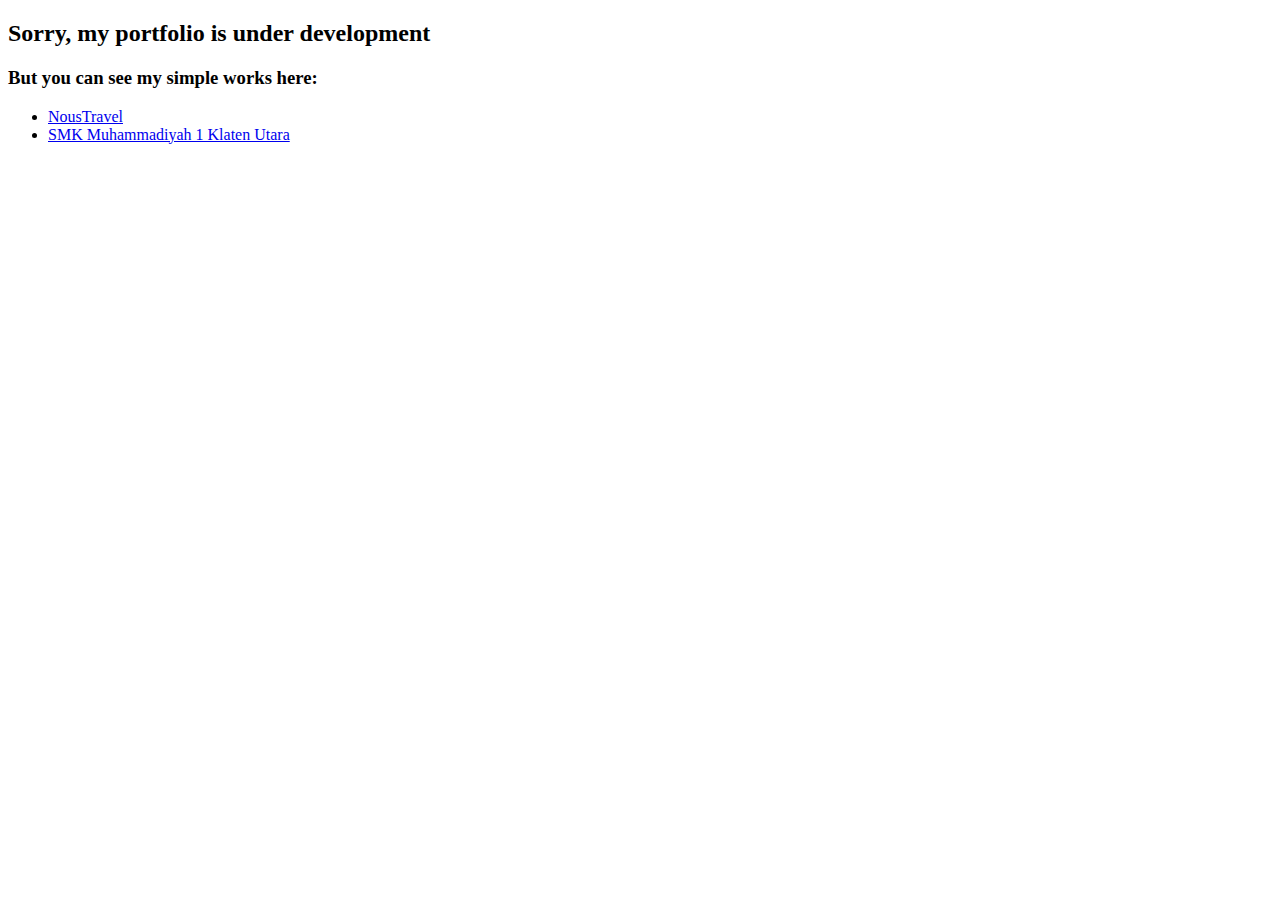
<file: index.html>
<!DOCTYPE html>
<html lang="en">
<head>
    <meta charset="UTF-8">
    <meta name="viewport" content="width=device-width, initial-scale=1.0">
    <meta http-equiv="X-UA-Compatible" content="ie=edge">
    <title>itsFaqih</title>
</head>
<body>
    <h2>Sorry, my portfolio is under development</h2>
    <h3>But you can see my simple works here:</h3>
    <ul>
        <li><a href="./noustravel/index.html">NousTravel</li>
        <li><a href="./smkmuh1kltu/index.html">SMK Muhammadiyah 1 Klaten Utara</a></li>
    </ul>
</body>
</html>
</file>
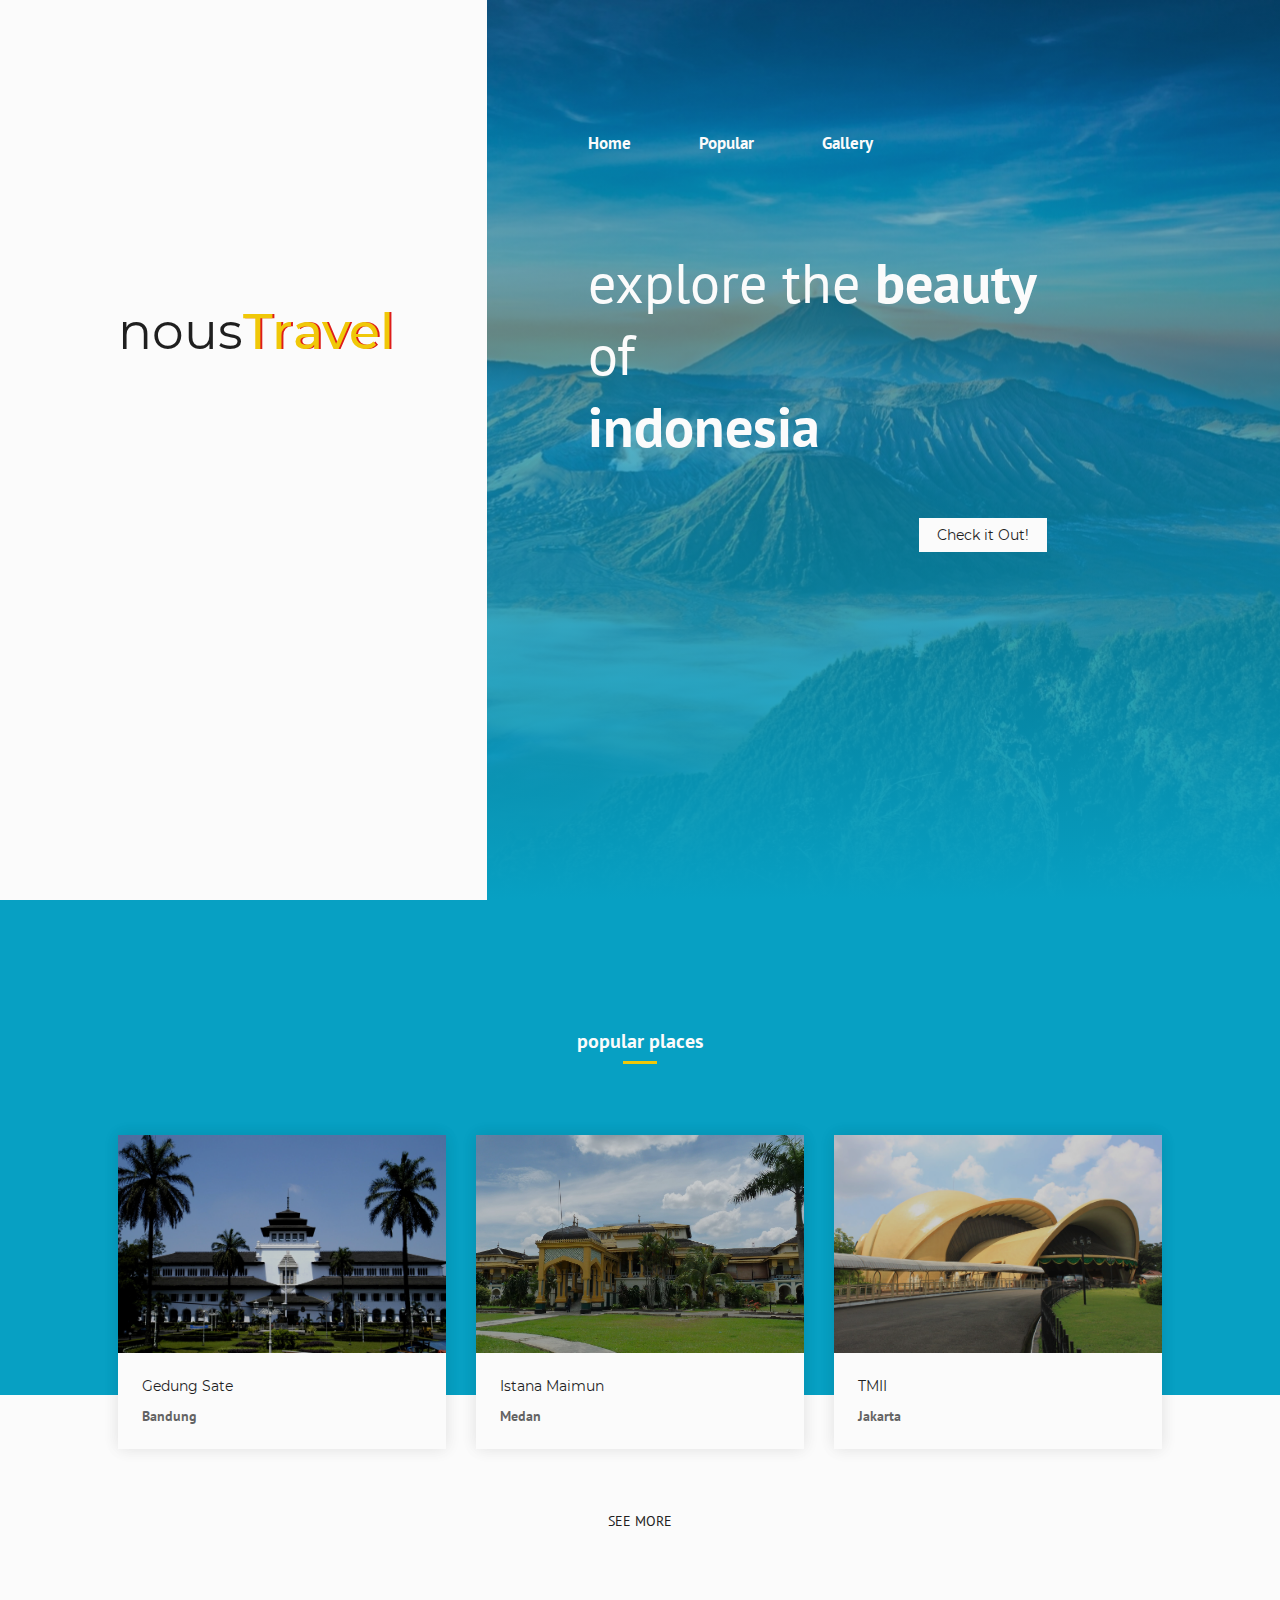
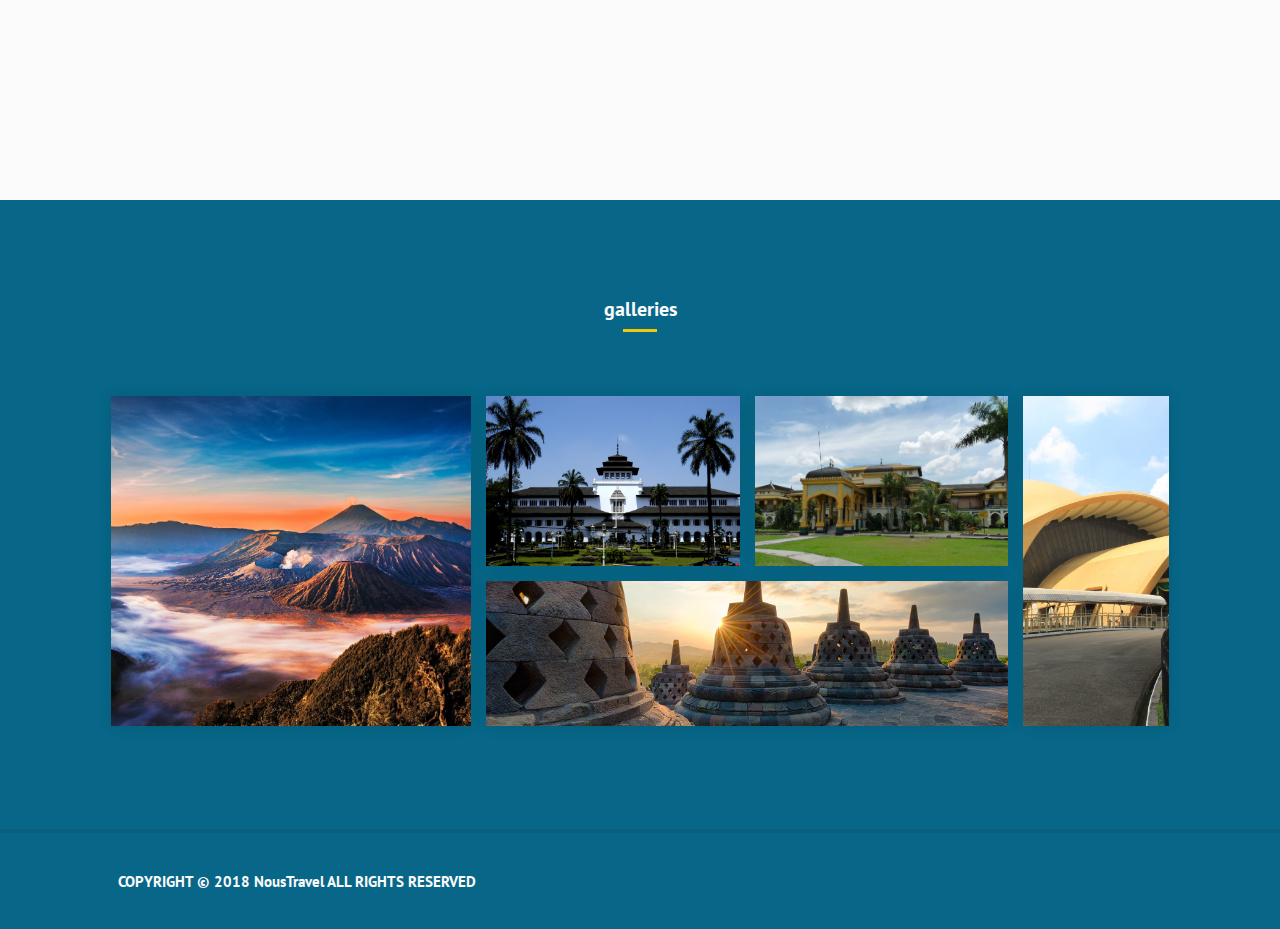
<file: noustravel/index.html>
<!DOCTYPE html>
<html lang="en">

<head>
    <meta charset="UTF-8">
    <meta name="viewport" content="width=device-width, initial-scale=1.0">
    <meta http-equiv="X-UA-Compatible" content="ie=edge">
    <title>NousTravel</title>
    <link rel="stylesheet" href="./css/style.css">
    <link rel="stylesheet" href="./css/magnific-popup.css">
</head>

<body>
    <script src="./js/jquery-3.3.1.min.js"></script>
    <script src="./js/ScrollMagic.min.js"></script>
    <script src="./js/TweenMax.min.js"></script>
    <script src="./js/plugins/jquery.ScrollMagic.min.js"></script>
    <script src="./js/plugins/animation.gsap.min.js"></script>
    <script src="./js/plugins/animation.velocity.min.js"></script>
    <script src="./js/plugins/debug.addIndicators.min.js"></script>
    <script src="./js/scrollEffects.js"></script>
    <script src="./js/navbar.js"></script>
    <script src="./js/jquery.magnific-popup.min.js"></script>
    <div id="nav-menu">
        <div class="close-menu">X</div>
        <ul>
            <li>Menu</li>
            <li><a href="#first">Home</a></li>
            <li><a href="#second">Popular</a></li>
            <li><a href="#third">Gallery</a></li>
        </ul>
    </div>
    <div id="sidebar">
        <div id="desc">
            <p>explore the
                <b>beauty</b> of
                <b>indonesia</b>
            </p>
        </div>
    </div>
    <div id="first">
        <div id="brand">
            <a href="#first">
                nous<b>Travel</b>
            </a>
        </div>
        <div id="nav-btn" style="display:block">
            <div class="bar"></div>
            <div class="bar"></div>
            <div class="bar"></div>
        </div>
        <div class="container" style="z-index: 1">
            <div class="row">
                <ul class="menu">
                    <li>
                        <a href="#first">Home</a>
                    </li>
                    <li>
                        <a href="#second">Popular</a>
                    </li>
                    <li>
                        <a href="#third">Gallery</a>
                    </li>
                </ul>
            </div>
            <div class="row">
                <div class="desc">
                    <p>explore the
                        <b>beauty</b>
                    </p>
                    <p>of</p>
                    <p>
                        <b>indonesia</b>
                    </p>
                </div>
            </div>
            <div class="row">
                <div class="next-btn">
                    <a href="#second">
                        Check it Out!
                    </a>
                </div>
            </div>
        </div>
    </div>
    <div id="second">
        <div class="container">
            <div class="row mt-title">
                <div class="close-btn hidden">
                    back
                </div>
                <div class="title">
                    popular places
                    <hr class="hr">
                </div>
            </div>
            <div class="row mt-4">
                <div class="card w-3">
                    <div class="card-thumbnail">
                        <img src="./img/gedung-sate.jpg" alt="Gedung Sate">
                    </div>
                    <div class="card-content">
                        <div class="card-title">
                            Gedung Sate
                        </div>
                        <div class="card-desc">
                            Bandung
                        </div>
                    </div>
                </div>
                <div class="card w-3">
                    <div class="card-thumbnail">
                        <img src="./img/istana-maimun.jpeg" alt="Istana Maimun">
                    </div>
                    <div class="card-content">
                        <div class="card-title">
                            Istana Maimun
                        </div>
                        <div class="card-desc">
                            Medan
                        </div>
                    </div>
                </div>
                <div class="card w-3 s-hidden">
                    <div class="card-thumbnail">
                        <img src="./img/taman-mini-indo.jpg" alt="Taman Mini Indonesia Indah">
                    </div>
                    <div class="card-content">
                        <div class="card-title">
                            TMII
                        </div>
                        <div class="card-desc">
                            Jakarta
                        </div>
                    </div>
                </div>
                <div class="card w-4 hidden">
                    <div class="card-thumbnail">
                        <img src="./img/first.jpg" alt="Gunung Bromo">
                    </div>
                    <div class="card-content">
                        <div class="card-title">
                            Gunung Bromo
                        </div>
                        <div class="card-desc">
                            Jawa Timur
                        </div>
                    </div>
                </div>
                <div class="card w-4 hidden">
                    <div class="card-thumbnail">
                        <img src="./img/borobudur.jpg" alt="Candi Borobudur">
                    </div>
                    <div class="card-content">
                        <div class="card-title">
                            Candi Borobudur
                        </div>
                        <div class="card-desc">
                            Jawa Tengah
                        </div>
                    </div>
                </div>
                <div class="card w-4 hidden">
                    <div class="card-thumbnail">
                        <img src="./img/toba.jpg" alt="Danau Toba">
                    </div>
                    <div class="card-content">
                        <div class="card-title">
                            Danau Toba
                        </div>
                        <div class="card-desc">
                            Sumatra Utara
                        </div>
                    </div>
                </div>
                <div class="card w-4 hidden">
                    <div class="card-thumbnail">
                        <img src="./img/ullen-sentalu.jpg" alt="Museum Ullen Sentalu">
                    </div>
                    <div class="card-content">
                        <div class="card-title">
                            Museum Ullen Sentalu
                        </div>
                        <div class="card-desc">
                            Yogyakarta
                        </div>
                    </div>
                </div>
                <div class="card w-4 hidden">
                    <div class="card-thumbnail">
                        <img src="./img/prambanan.jpg" alt="Candi Prambanan">
                    </div>
                    <div class="card-content">
                        <div class="card-title">
                            Candi Prambanan
                        </div>
                        <div class="card-desc">
                            Yogyakarta
                        </div>
                    </div>
                </div>
            </div>
            <div class="row">
                <div class="more-btn">
                    SEE MORE
                </div>
            </div>
        </div>
    </div>
    <div id="third">
        <div class="container">
            <div class="row mt-5">
                <div class="title">
                    galleries
                    <hr class="hr">
                </div>
            </div>
            <div class="row mt-4 mb-5">
                <div class="content-1">
                    <div class="gallery-item lg">
                        <a href="./img/first.jpg" title="Source : wallpapers13.com">
                            <img src="./img/first.jpg" alt="Gunung Bromo">
                        </a>
                    </div>
                </div>
                <div class="content-2">
                    <div class="gallery-item md">
                        <a href="./img/gedung-sate.jpg" title="Source : daltranstravel.co.id">
                            <img src="./img/gedung-sate.jpg" alt="Gedung Sate">
                        </a>
                    </div>
                    <div class="gallery-item md">
                        <a href="./img/istana-maimun.jpeg" title="Source : indonesia-arab.com">
                            <img src="./img/istana-maimun.jpeg" alt="Istana Maimun">
                        </a>
                    </div>
                    <div class="gallery-item md-h">
                        <a href="./img/borobudur.jpg" title="Source : paketwisatajogja75.com">
                            <img src="./img/borobudur.jpg" alt="Candi Borobudur">
                        </a>
                    </div>
                </div>
                <div class="content-3">
                    <div class="gallery-item md-v">
                        <a href="./img/taman-mini-indo.jpg" title="Source : indonesia-arab.com">
                            <img src="./img/taman-mini-indo.jpg" alt="Taman Mini Indonesia Indah">
                        </a>
                    </div>
                </div>
            </div>

        </div>
    </div>
    <div id="footer">
        <div class="container">
            <p>COPYRIGHT &copy 2018 NousTravel ALL RIGHTS RESERVED</p>
        </div>
    </div>
    <script src="./js/scrollSpy.js"></script>
    <script src="./js/popMore.js"></script>
    <script src="./js/gallery.js"></script>
    <script>
        window.onbeforeunload = function () {
            window.scrollTo(0, 0);
        }
    </script>
</body>

</html>
</file>
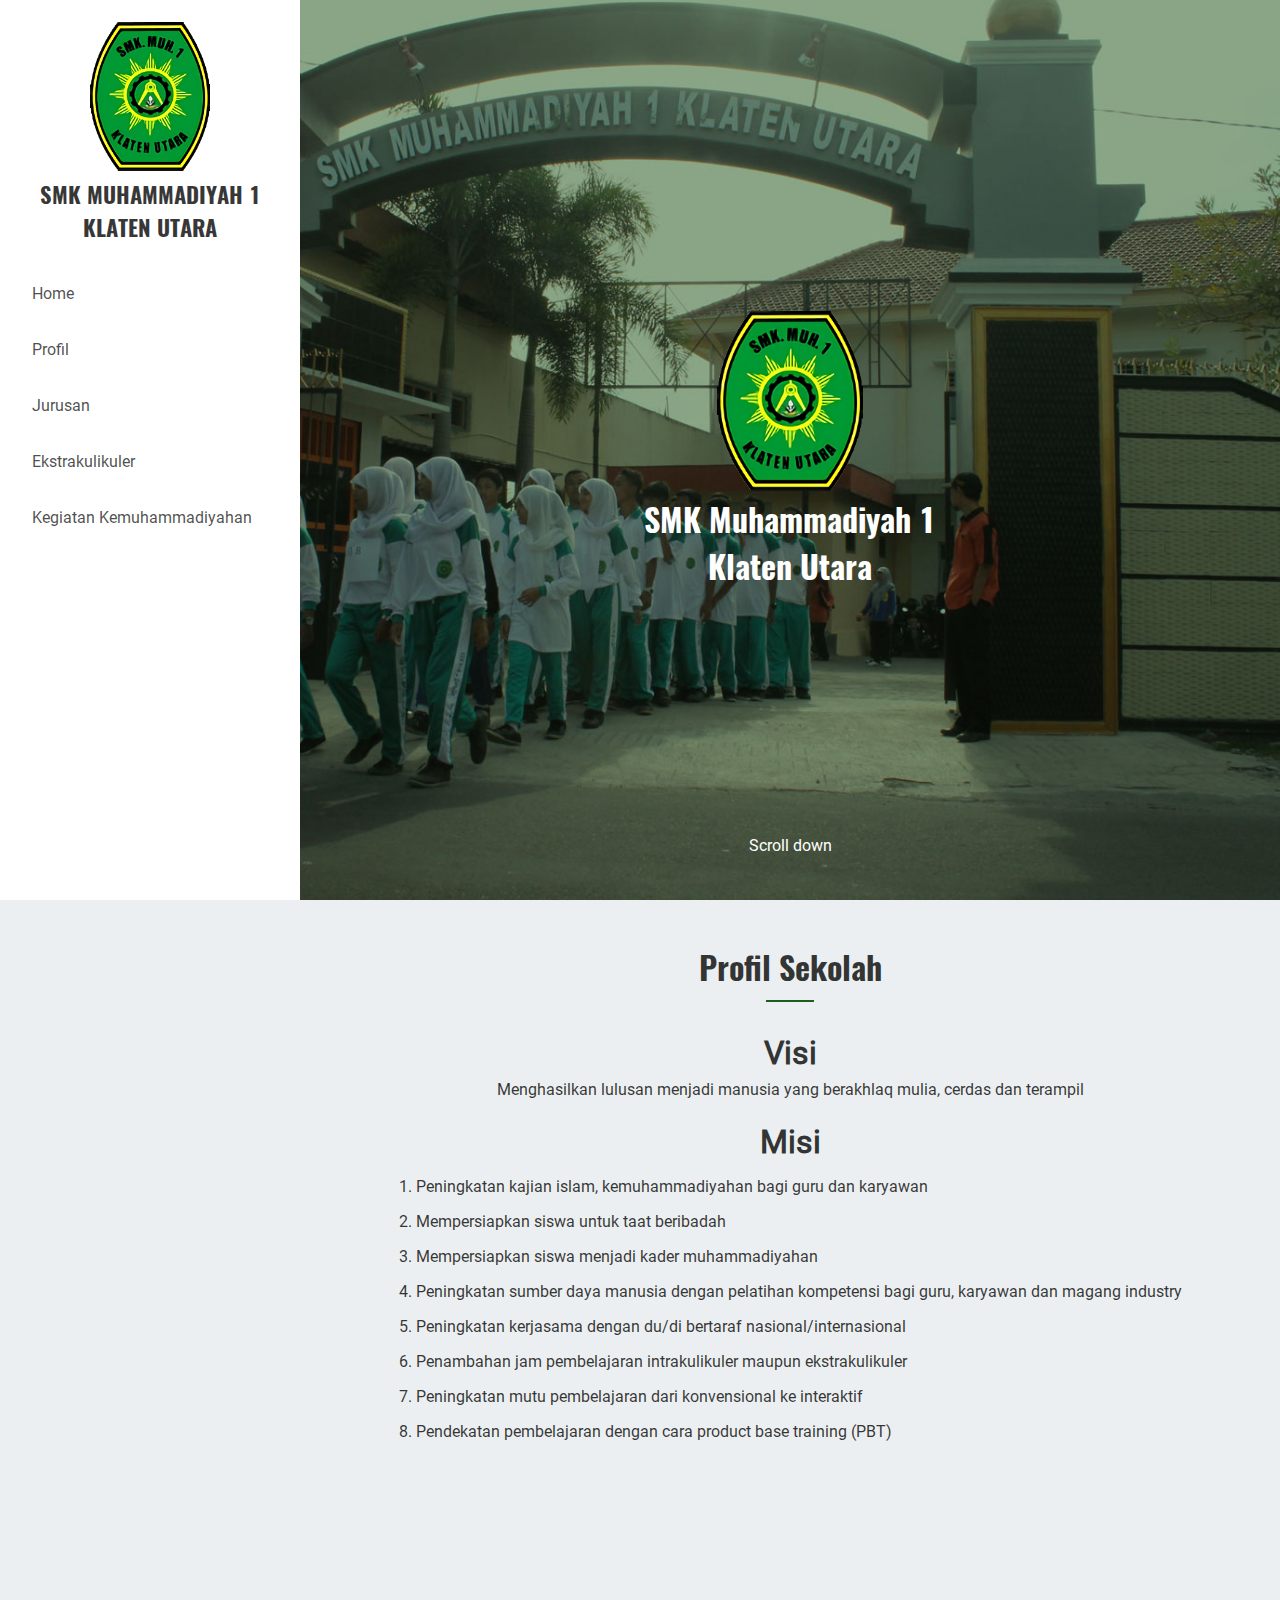
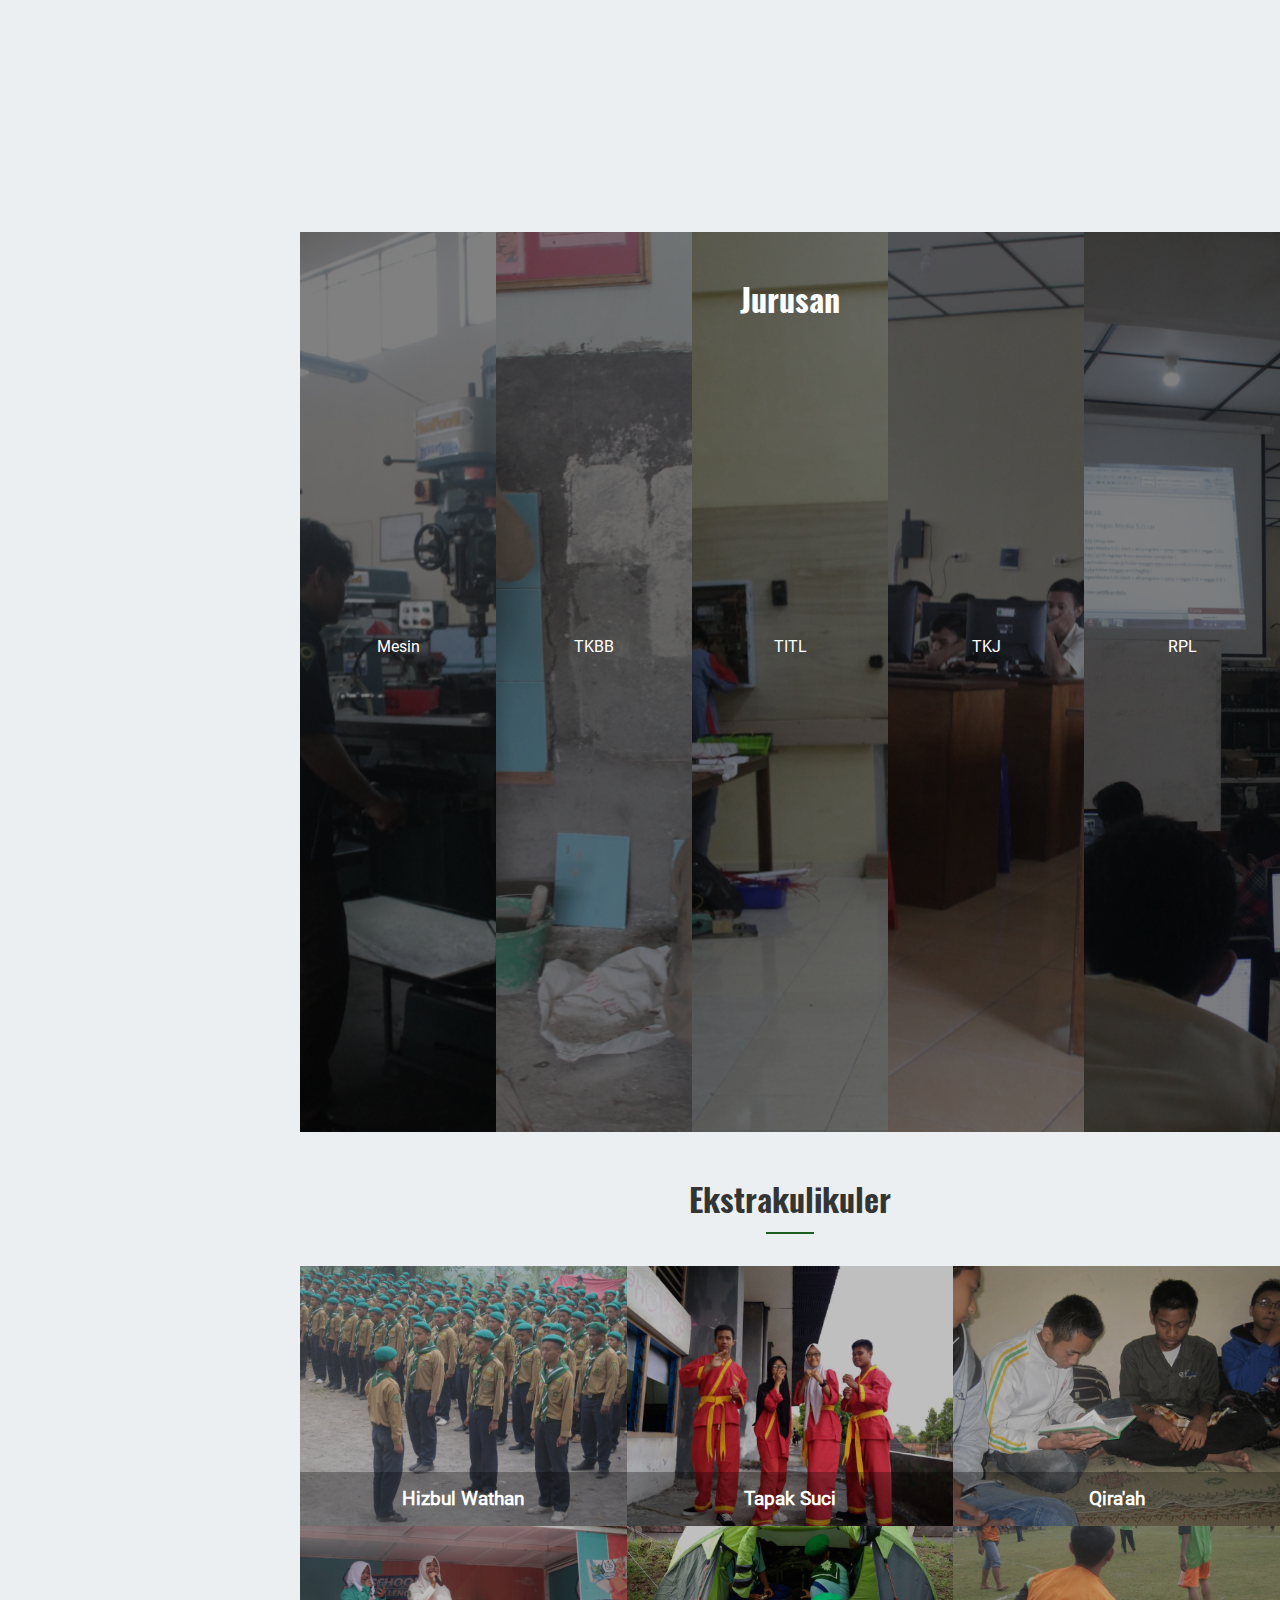
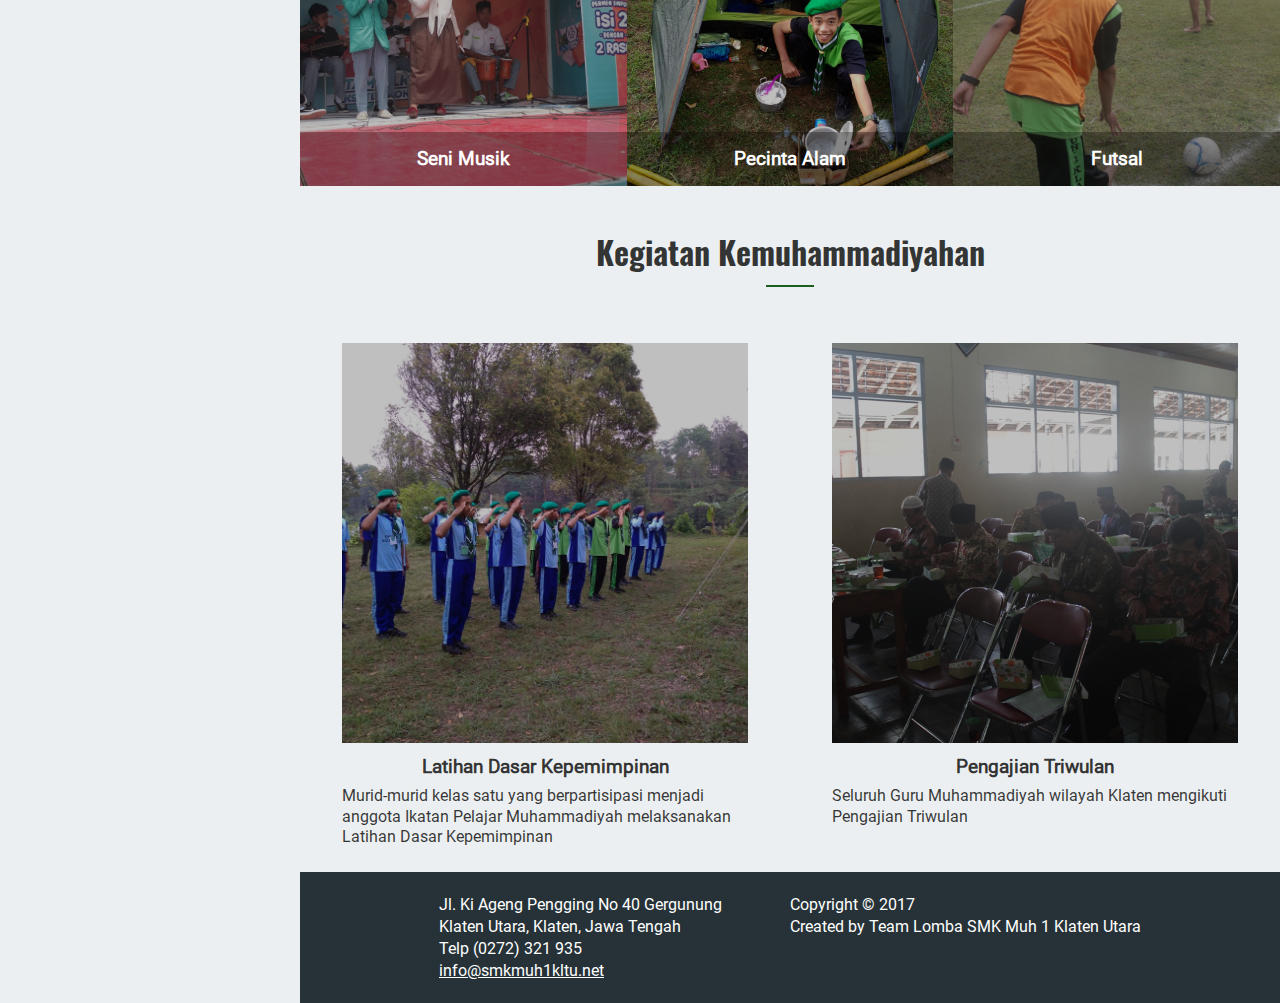
<file: smkmuh1kltu/index.html>
<!DOCTYPE html>
<html lang="en">

<head>
    <meta charset="UTF-8">
    <meta name="viewport" content="width=device-width, initial-scale=1.0">
    <meta http-equiv="X-UA-Compatible" content="ie=edge">
    <title>SMK Muh 1 Klaten Utara</title>
    <link rel="stylesheet" type="text/css" href="css/styles.css" />
</head>

<body>
    <!-- Jquery -->
    <script src="js/jquery-3.2.1.min.js" type="text/javascript"></script>

    <!-- Navigation -->
    <nav>
        <!-- Fixed Top Navigation -->
        <div class="navbar hidden">
            <div class="container">
                <div class="brand">
                    <img src="img/logo.png" alt="Logo">
                    <div>
                        <p>SMK Muhammadiyah 1</p>
                        <p>Klaten Utara</p>
                    </div>
                </div>
                <button id="open">
                    <img src="img/menu.png" alt="menu">
                </button>
            </div>
        </div>
        <!-- Side Navigation -->
        <div class="sidenav">
            <ul>
                <span id="close">X</span>
                <li>
                    <div class="brand">
                        <img src="img/logo.png" alt="Logo">
                        <div>SMK MUHAMMADIYAH 1</div>
                        <div>KLATEN UTARA</div>
                    </div>
                </li>
                <li>
                    <a href="#home">Home</a>
                </li>
                <li>
                    <a href="#profil">Profil</a>
                </li>
                <li>
                    <a href="#jurusan">Jurusan</a>
                </li>
                <li>
                    <a href="#ekstra">Ekstrakulikuler</a>
                </li>
                <li>
                    <a href="#kegiatan">Kegiatan Kemuhammadiyahan</a>
                </li>
            </ul>
        </div>
    </nav>

    <!-- Header -->
    <header id="home">
        <!-- Brand/Logo -->
        <div class="brand">
            <img src="img/logo.png" alt="Logo">
            <p>
                SMK Muhammadiyah 1
            </p>
            <p>
                Klaten Utara
            </p>
        </div>
        <!-- Scroll Down -->
        <span id="scrollDown">Scroll down</span>
    </header>

    <main>
        <section id="profil">
            <div class="header">
                Profil Sekolah
                <div class="border"></div>
            </div>
            <div class="content">
                <article class="visi">
                    <h1>Visi</h1>
                    <p>Menghasilkan lulusan menjadi manusia yang berakhlaq mulia, cerdas dan terampil</p>
                </article>
                <article class="misi">
                    <h1>Misi</h1>
                    <ul>
                        <li>
                            1. Peningkatan kajian islam, kemuhammadiyahan bagi guru dan karyawan
                        </li>
                        <li>
                            2. Mempersiapkan siswa untuk taat beribadah
                        </li>
                        <li>
                            3. Mempersiapkan siswa menjadi kader muhammadiyahan
                        </li>
                        <li>
                            4. Peningkatan sumber daya manusia dengan pelatihan kompetensi bagi guru, karyawan dan magang industry
                        </li>
                        <li>
                            5. Peningkatan kerjasama dengan du/di bertaraf nasional/internasional
                        </li>
                        <li>
                            6. Penambahan jam pembelajaran intrakulikuler maupun ekstrakulikuler
                        </li>
                        <li>
                            7. Peningkatan mutu pembelajaran dari konvensional ke interaktif
                        </li>
                        <li>
                            8. Pendekatan pembelajaran dengan cara product base training (PBT)
                        </li>
                    </ul>
                </article>
            </div>
        </section>
        <section id="jurusan">
            <div class="header">
                Jurusan
            </div>
            <div class="item">
                <img src="img/mesin.JPG" alt="Mesin">
                <article>
                    <h1>Teknik Pemesinan</h1>
                    <p>SMK Muhammadiyah 1 Klaten Utara memiliki 19 kelas untuk Jurusan Teknik Pemesinan.</p>
                    <ul class="kelas">
                        <li>Kelas
                            <div>X</div>
                            <div>7 kelas</div>
                        </li>
                        <li>Kelas
                            <div>XI</div>
                            <div>6 kelas</div>
                        </li>
                        <li>Kelas
                            <div>XII</div>
                            <div>6 kelas</div>
                        </li>
                    </ul>
                    <div>
                        <p>Kompetensi yang diajarkan dalam jurusan ini yaitu sebagai berikut</p>
                        <ul class="kompetensi">
                            <li>1. Teknik Pemesinan Bubut</li>
                            <li>2. Teknik Pemesinan Frais</li>
                            <li>3. Teknik Pemesinan Gerinda</li>
                            <li>4. Teknik Pemesinan Kerja bangku</li>
                            <li>5. Teknik Pemesinan Welding</li>
                            <li>6. Teknik Pemesinan CNC</li>
                        </ul>
                    </div>
                </article>
                <div id="open">Mesin</div>
                <div id="close">Kembali</div>
            </div>
            <div class="item">
                <img src="img/tkbb.JPG" alt="TKBB">
                <article>
                    <h1>Teknik Konstruksi Batu dan Beton</h1>
                    <p>SMK Muhammadiyah 1 Klaten Utara memiliki 6 kelas untuk Jurusan Teknik Konstruksi Batu dan Beton.</p>
                    <ul class="kelas">
                        <li>Kelas
                            <div>X</div>
                            <div>2 kelas</div>
                        </li>
                        <li>Kelas
                            <div>XI</div>
                            <div>2 kelas</div>
                        </li>
                        <li>Kelas
                            <div>XII</div>
                            <div>3 kelas</div>
                        </li>
                    </ul>
                    <div>
                        <p>Kompetensi yang diajarkan dalam jurusan ini yaitu sebagai berikut</p>
                        <ul class="kompetensi">
                            <li>1. Konstruksi Kerja Batu</li>
                            <li>2. Konstruksi Kerja Beton</li>
                            <li>3. Finishing cat</li>
                            <li>4. Finishing plesteran</li>
                            <li>5. Ukur tanah atau survey</li>
                            <li>6. Mekanika Teknik</li>
                            <li>7. RAB (Rencana Anggaran Biaya)</li>
                        </ul>
                    </div>
                </article>
                <div id="open">TKBB</div>
                <div id="close">Kembali</div>
            </div>
            <div class="item">
                <img src="img/titl.JPG" alt="TITL">
                <article>
                    <h1>Teknik Instalasi Tenaga Listrik</h1>
                    <p>SMK Muhammadiyah 1 Klaten Utara memiliki 9 kelas untuk Jurusan Teknik Instalasi Tenaga Listrik.</p>
                    <ul class="kelas">
                        <li>Kelas
                            <div>X</div>
                            <div>3 kelas</div>
                        </li>
                        <li>Kelas
                            <div>XI</div>
                            <div>3 kelas</div>
                        </li>
                        <li>Kelas
                            <div>XII</div>
                            <div>3 kelas</div>
                        </li>
                    </ul>
                    <div>
                        <p>Kompetensi yang diajarkan dalam jurusan ini yaitu sebagai berikut</p>
                        <ul class="kompetensi">
                            <li>1. Instalasi motor listrik</li>
                            <li>2. Instalasi penerangan</li>
                        </ul>
                    </div>
                </article>
                <div id="open">TITL</div>
                <div id="close">Kembali</div>
            </div>
            <div class="item">
                <img src="img/tkj.JPG" alt="TKJ">
                <article>
                    <h1>Teknik Komputer dan Jaringan</h1>
                    <p>SMK Muhammadiyah 1 Klaten Utara memiliki 12 kelas untuk Jurusan Teknik Komputer Jaringan.</p>
                    <ul class="kelas">
                        <li>Kelas
                            <div>X</div>
                            <div>4 kelas</div>
                        </li>
                        <li>Kelas
                            <div>XI</div>
                            <div>4 kelas</div>
                        </li>
                        <li>Kelas
                            <div>XII</div>
                            <div>4 kelas</div>
                        </li>
                    </ul>
                    <div>
                        <p>Kompetensi yang diajarkan dalam jurusan ini yaitu sebagai berikut</p>
                        <ul class="kompetensi">
                            <li>1. Komputer dan Jaringan dasar</li>
                            <li>2. Rancang Bangun Jaringan</li>
                            <li>3. Administrasi Server</li>
                            <li>4. Troubleshooting Jaringan</li>
                            <li>5. Jaringan Nirkabel</li>
                        </ul>
                    </div>
                </article>
                <div id="open">TKJ</div>
                <div id="close">Kembali</div>
            </div>
            <div class="item">
                <img src="img/rpl.JPG" alt="RPL">
                <article>
                    <h1>Rekayasa Perangkat Lunak</h1>
                    <p>SMK Muhammadiyah 1 Klaten Utara memiliki 3 kelas untuk Jurusan Rekayasa Perangkat Lunak.</p>
                    <ul class="kelas">
                        <li>Kelas
                            <div>X</div>
                            <div>1 kelas</div>
                        </li>
                        <li>Kelas
                            <div>XI</div>
                            <div>1 kelas</div>
                        </li>
                        <li>Kelas
                            <div>XII</div>
                            <div>1 kelas</div>
                        </li>
                    </ul>
                    <div>
                        <p>Kompetensi yang diajarkan dalam jurusan ini yaitu sebagai berikut</p>
                        <ul class="kompetensi">
                            <li>1. Komputer dan Jaringan dasar</li>
                            <li>2. Sistem Komputer</li>
                            <li>3. Desain Grafis</li>
                            <li>4. Pemrograman Berorientasi Objek</li>
                            <li>5. Pemrograman Grafik</li>
                            <li>6. Pemrograman Perangkat Bergerak</li>
                            <li>7. Basis Data</li>
                            <li>8. Pemrograman Web Dinamis</li>
                        </ul>
                    </div>
                </article>
                <div id="open">RPL</div>
                <div id="close">Kembali</div>
            </div>
        </section>
        <section id="ekstra">
            <div class="header">
                Ekstrakulikuler
                <div class="border"></div>
            </div>
            <div class="item-container">
                <div class="item">
                    <h3>Hizbul Wathan</h3>
                    <img src="img/hw.JPG">
                </div>
                <div class="item">
                    <h3>Tapak Suci</h3>
                    <img src="img/ts.jpg">
                </div>
                <div class="item">
                    <h3>Qira'ah</h3>
                    <img src="img/qiraah.JPG">
                </div>
                <div class="item">
                    <h3>Seni Musik</h3>
                    <img src="img/musik.JPG">
                </div>
                <div class="item">
                    <h3>Pecinta Alam</h3>
                    <img src="img/pa.jpg">
                </div>
                <div class="item">
                    <h3>Futsal</h3>
                    <img src="img/futsal.JPG">
                </div>
            </div>
        </section>
        <section id="kegiatan">
            <div class="header">
                Kegiatan Kemuhammadiyahan
                <div class="border"></div>
            </div>
            <div class="item">
                <div class="img">
                    <img src="img/ldk.jpg">
                </div>
                <div class="title">Latihan Dasar Kepemimpinan</div>
                <div class="content">
                    Murid-murid kelas satu yang berpartisipasi menjadi anggota Ikatan Pelajar Muhammadiyah melaksanakan Latihan Dasar Kepemimpinan
                </div>
            </div>
            <div class="item">
                <div class="img">
                    <img src="img/pengajian.JPG">
                </div>
                <div class="title">Pengajian Triwulan</div>
                <div class="content">
                    Seluruh Guru Muhammadiyah wilayah Klaten mengikuti Pengajian Triwulan
                </div>
            </div>
        </section>
    </main>

    <footer>
        <div class="container">
            <ul>
                <li>
                    Jl. Ki Ageng Pengging No 40 Gergunung
                </li>
                <li>
                    Klaten Utara, Klaten, Jawa Tengah
                </li>
                <li>
                    Telp (0272) 321 935
                </li>
                <li>
                    <a href="mailto:info@smkmuh1kltu.net">info@smkmuh1kltu.net</a>
                </li>
            </ul>

            <ul>
                <li>Copyright &copy; 2017</li>
                <li>Created by Team Lomba SMK Muh 1 Klaten Utara</li>
            </ul>
        </div>
    </footer>

    <!-- Main script -->
    <script src="js/main.js" type="text/javascript">
    </script>
</body>
</file>
<file: noustravel/css/style.css>
:root {
    --black: #1f1f1f;
    --white: #fbfbfb;
    --blue-light: #07a0c3;
    --blue-dark: #086788;
    --yellow: #f0c808;
    --red: #dd1c1a;
}

@font-face {
    font-family: 'PT Sans';
    src: url('fonts/PT_Sans-Web-Regular.ttf');
    font-weight: normal;
}

@font-face {
    font-family: 'PT Sans';
    src: url('fonts/PT_Sans-Web-Bold.ttf');
    font-weight: bold;
}

@font-face {
    font-family: 'Montserrat';
    src: url('fonts/Montserrat-Light.ttf');
    font-weight: lighter;
}

@font-face {
    font-family: 'Montserrat';
    src: url('fonts/Montserrat-Regular.ttf');
    font-weight: normal;
}

@font-face {
    font-family: 'Montserrat';
    src: url('fonts/Montserrat-Medium.ttf');
    font-weight: bold;
}

/* Hide default scrollbar */
::-webkit-scrollbar {
    width: 0;
}

/* Override text selection */
::selection {
    background: var(--yellow);
}

* {
    margin: 0;
    padding: 0;
    box-sizing: border-box;
}

html, body {
    font-family: 'PT Sans';
    font-size: 14px;
}

.row {
    float: left;
    width: 100%;
    clear: both;
    transition: margin .5s;
}

.container {
    float: left;
    width: calc(100% - 206px);
    height: 100%;
    margin: auto 103px;
    clear: both;
}

.mt-1 {
    margin-top: 8px;
}

.mt-2 {
    margin-top: 16px;
}

.mt-3 {
    margin-top: 32px
}

.mt-4 {
    margin-top: 48px
}

.mt-5 {
    margin-top: 96px;
}

.mb-4 {
    margin-bottom: 48px
}

.mb-5 {
    margin-bottom: 96px
}

.mt-title {
    margin-top: 128px;
}

.hidden {
    display: none;
    opacity: 0;
}

.hr {
    text-align: center;
    width: 2.4rem;
    height: 3px;
    border: 0;
    transition: background-color .5s;
}

#first {
    position: relative;
    width: 100%;
    min-height: 100vh;
    background: linear-gradient(rgba(8,103,136,.4), rgba(7,160,195,1)), url('../img/first.jpg');
    background-position: top center;
    background-repeat: no-repeat;
    background-size: cover;
}

.navbar-stick-trigger {
    position: absolute;
    top: 330px;
}

#sidebar {
    position: fixed;
    top: 0;
    left: 0;
    height: 100%;
    background-color: var(--white);
    z-index: 2;
}

#sidebar p {
    display: none;
    margin-top: 60vh;
    margin-left: 32px;
    font-size: 1.8rem;
    color: var(--black);
}

#brand {
    width: 30%;
    padding-top: 300px;
    float: left;
    z-index: 99;
}

#brand a {
    font-family: 'Montserrat';
    font-weight: lighter;
    font-size: 3.6rem;
    color: var(--black);
    text-decoration: none;
}

#brand b {
    font-weight: bold;
    color: var(--yellow);
    text-shadow: 2px 0px var(--red);
}

#brand img {
    height: 50px;
}

#desc {
    font-size: 1.4rem;
    margin-top: 60px;
}

#desc p {
    color: rgba(0,0,0,.7);
}

#nav-btn {
    display: none;
    opacity: 0;
    position: fixed;
    top: 300px;
    width: 24px;
    cursor: pointer;
    z-index: 99;
}

#nav-btn .bar {
    width: 100%;
    height: 3px;
    background-color: var(--white);
    transition: width .5s;
}

#nav-btn:hover .bar {
    width: 65%;
}

#nav-btn .bar:nth-child(even) {
    margin: 4px 0;
    width: 65%;
}

#nav-btn:hover .bar:nth-child(even) {
    width: 100%;
}

#nav-menu {
    position: fixed;
    top: 0;
    display: none;
    width: 100vw;
    height: 100vh;
    background: radial-gradient(rgba(8,103,136,.8),var(--blue-dark)), url('../img/taman-mini-indo.jpg');
    background-position: top;
    background-size: cover;
    z-index: 99;
    overflow: auto;
    transition: background 1s;
}

#nav-menu .close-menu {
    position: absolute;
    right: 78px;
    top: 74px;
    font-size: 1.6rem;
    color: var(--white);
    cursor: pointer;
}

#nav-menu.first {
    background: radial-gradient(rgba(8,103,136,.8),var(--blue-light)), url('../img/first.jpg');
    background-position: right;
}

#nav-menu.second {
    background: radial-gradient(rgba(8,103,136,.8),var(--blue-light)), url('../img/gedung-sate.jpg');
    background-position: left;
}

#nav-menu.third {
    background: radial-gradient(rgba(8,103,136,.8),var(--blue-light)), url('../img/istana-maimun.jpeg');background-position: right;
}

#nav-menu ul {
    list-style: none;
    width: 100%;
    height: 100%;
    text-align: center;
}

#nav-menu li:first-of-type {
    padding-top: 64px;
    margin-bottom: 64px;
    font-weight: bold;
    font-size: 2rem;
    color: var(--white);
}

#nav-menu li a {
    display: block;
    font-family: 'Montserrat';
    text-decoration: none;
    padding: 48px;
    font-size: 1.4rem;
    color: var(--white);
    transition: .5s;
}

#nav-menu li a:hover {
    background-color: rgba(0,0,0,.4);
    font-size: 1.5rem;
}

#sidebar .nav {
    position: relative;
    width: 100%;
}

#sidebar .activation {
    position: absolute;
    top: 0;
    right: 0;
    width: 4px;
    height: 60px;
    border-top-left-radius: 100%;
    border-bottom-left-radius: 100%;
    background-color: var(--yellow);
}

#sidebar .nav li a {
    display: block;
    padding: 20px 75px;
    text-decoration: none;
    font-family: 'Montserrat';
    font-weight: lighter;
    color: var(--black);
    transition: font-weight .5s;
}

#sidebar .nav li a.active {
    /* margin-right: -16px; */
    /* color: var(--white); */
    font-weight: 600;
    /* background-color: var(--black);
    box-shadow: 2px 0px 8px rgba(0,0,0,.12); */
}

#sidebar .nav li a:hover {
    font-weight: 600;
}

#first .container {
    z-index: 99;
    position: absolute;
    top: 0;
    right: 0;
}

#first .menu {
    padding-top: 132px;
    list-style: none;
}

#first .menu li {
    display: inline-block;
}

#first .menu li:first-of-type {
    margin-left: 0;
}

#first .menu li a {
    color: var(--white);
    text-decoration: none;
    font-size: 1.2rem;
    font-weight: bold;
    padding-bottom: .5rem;
}

#first .desc {
    float: left;
    color: var(--white);
    font-weight: normal;
    padding-top: 92px;
    padding-bottom: 56px;
    z-index: 99;
}

#first .desc b {
    font-weight: bold;
}

#first .next-btn {
    float: right;
    background-color: var(--white);
}

#first .next-btn a {
    display: block;
    padding: 8px 18px;
    font-family: 'Montserrat';
    font-weight: normal;
    color: var(--black);
    text-decoration: none;
}

#second {
    position: relative;
    float: left;
    width: 100%;
    min-height: 100vh;
    background: linear-gradient(var(--blue-light) 50%, var(--white) 50%);
    background-size: 100% 200%;
    transition: background-position .8s;
    overflow: auto;
}

#second .hide-trigger {
    position: absolute;
    top: 60%;
}

#second .close-btn {
    float: left;
    width: 25%;
    padding-left: 15px;
    font-size: 1.2rem;
    font-weight: bold;
    color: var(--blue-dark);
    cursor: pointer;
}

#second .title {
    float: left;
    width: 100%;
    font-weight: bold;
    font-size: 1.4rem;
    color: var(--white);
    text-align: center;
    transition: color .5s;
}

#second .hr, #third .hr {
    background-color: var(--yellow);
    margin: 8px auto;
}

#second .card {
    position: relative;
    float: left;
    margin: 15px 15px;
    background-color: var(--white);
    box-shadow: 1px 1px 16px rgba(0,0,0,.06), -1px -1px 16px rgba(0,0,0,.06);
    cursor: pointer;
    transition: .5s;
}

#second .card:hover {
    box-shadow: 6px 6px 16px rgba(0,0,0,.1), -6px -6px 16px rgba(0,0,0,.1);
}

#second .card-thumbnail {
    display: flex;
    align-items: center;
    justify-content: center;
    width: 100%;
    height: 218px;
    overflow: hidden;
    transition: height .5s;
}

#second .card-thumbnail img {
    width: inherit;
    height: inherit;
    object-fit: cover;
    transition: .5s;
    filter: brightness(80%);
}

#second .card:hover .card-thumbnail img {
    width: 120%;
    filter: brightness(100%);
}

#second .card-content {
    padding: 24px;
    font-size: 1rem;
}

#second .card-title {
    margin-bottom: 12px;
    font-family: 'Montserrat';
    font-weight: normal;
    color: var(--black);
}

#second .card-desc {
    font-weight: bold;
    color: rgba(31,31,31,.7);
}

#second .more-btn {
    float: left;
    width: 20%;
    margin: 48px 40% 48px 40%;
    text-align: center;
    color: var(--black);
    cursor: pointer;
    transition: .5s;
}

#third {
    position: relative;
    float: left;
    width: 100%;
    background-color: var(--blue-dark);
}

#third .show-trigger {
    position: absolute;
    top: 48%;
}

#third .title {
    float: left;
    width: 100%;
    font-weight: bold;
    font-size: 1.4rem;
    color: var(--white);
    text-align: center;
    transition: color .5s;
}

#third .content-1 {
    float: left;
    width: 35%;
}

#third .content-2 {
    float: left;
    width: 50%;
}

#third .content-3 {
    float: left;
    width: 15%;
}

#third .gallery-item {
    position: relative;
    float: left;
    margin: 7.5px 7.5px;
    background-color: var(--white);
    box-shadow: 1px 1px 16px rgba(0,0,0,.06), -1px -1px 16px rgba(0,0,0,.06);
    cursor: pointer;
    transition: .5s;
}

#third .gallery-item.lg {
    width: calc(100% - 15px);
    height: 330px
}

#third .gallery-item.md {
    width: calc(50% - 15px);
    height: 170px;
}

#third .gallery-item.md-h {
    width: calc(100% - 15px);
    height: 145px;
}

#third .gallery-item.md-v {
    width: calc(100% - 15px);
    height: 330px;
}

#third .gallery-item img {
    width: 100%;
    height: 100%;
    object-fit: cover;
}

#footer {
    float: left;
    width: 100%;
    height: 100px;
    background-color: var(--blue-dark);
    border-top: 4px solid rgba(0,0,0,.08);
}

#footer .container {
    display: flex;
    align-items: center;
    width: calc(100% - 236px);
    margin: auto 118px;
}

#footer p {
    color: var(--white);
    font-size: 1.1rem;
    font-weight: bold;
}


@media (max-width: 523px) {
    .hide-xxs {
        display: none;
        opacity: 0;
    }
    .hide-xs {
        display: block;
    }
    .hide-sm {
        display: block;
    }
    .hide-md {
        display: block;
    }
    .hide-lg {
        display: block;
    }
    .s-hidden {
        display: none;
    }
    
    #sidebar {
        width: 100%;
        background: transparent !important;
    }

    #sidebar p {
        display: block !important;
        color: var(--white) !important;
        margin-left: 28px !important;
        font-size: 1.5rem !important;
    }

    #first .container {
        display: none;
    }

    #brand {
        left: 24px !important;
    }

    #brand a {
        color: var(--white) !important;
    }

    #nav-btn {
        right: 32px !important;
    }

    #second {
        background-position: 0px 30%;
    }

    #second .container {
        width: calc(100% - 64px) !important;
        margin: auto 32px !important;
    }

    #second .card {
        margin: 15px 0 !important;
        width: 100%;
    }

    #second .card-thumbnail {
        height: 180px !important;
    }

    #third .container {
        width: calc(100% - 40px) !important;
        margin: auto 20px !important;
    }

    #third [class*="content"] {
        width: 100% !important;
    }

    #third .gallery-item {
        width: calc(100% - 20px) !important;
        height: 200px !important;
    }
    
    #third .content-2 {
        display: none !important;
    }
}

@media (min-width: 524px) and (max-width: 759px) {
    .hide-xxs {
        display: block;
    }
    .hide-xs {
        display: none;
        opacity: 0;
    }
    .hide-sm {
        display: block;
    }
    .hide-md {
        display: block;
    }
    .hide-lg {
        display: block;
    }
    .s-hidden {
        display: none;
    }

    #sidebar {
        width: calc(80%);
    }

    #sidebar p {
        display: block !important;
    }

    #first .container {
        display: none;
    }

    #brand {
        left: 24px !important;
    }

    #desc {
        margin-left: 0 !important;
    }

    #desc p {
        margin-left: 24px !important;
    }

    #nav-btn {
        right: 42px !important;
    }

    #second {
        background-position: 0px 45%;
    }

    #second .container {
        width: calc(100% - 24px) !important;
        margin: auto 12px !important;
    }
    
    #second .card {
        margin: 15px 15px !important;
        width: calc(50% - 30px);
    }

    #third .container {
        width: calc(100% - 40px) !important;
        margin: auto 20px !important;
    }

    #third [class*="content"] {
        width: 100% !important;
    }

    #third .gallery-item {
        width: calc(100% - 30px) !important;
        height: 200px !important;
    }

    #third .content-1, #third .content-3 {
        width: 50% !important;
    }
    
    #third .content-2 {
        display: none !important;
    }
}

@media (min-width: 760px) and (max-width: 909px) {
    .hide-xxs {
        display: block;
    }
    .hide-xs {
        display: block;
    }
    .hide-sm {
        display: none;
        opacity: 0;
    }
    .hide-md {
        display: block;
    }
    .hide-lg {
        display: block;
    }
    .s-hidden {
        display: none;
    }

    #sidebar {
        width: 80%;
    }

    #sidebar p {
        display: block !important;
        margin-left: 48px !important;
    }

    #brand, #desc {
        left: 48px !important;
    }

    #nav-btn {
        right: 48px !important;
    }

    #first .container {
        display: none;
    }

    #second {
        background-position: 0px 45%;
    }

    #second .container {
        width: calc(100% - 64px) !important;
        margin: auto 32px !important;
    }
    
    #second .card[class*=w-3] {
        width: calc(50% - 30px);
    }
    
    #second .card[class*=w-4] {
        width: calc(33.33333% - 30px);
    }

    #third .container {
        width: calc(100% - 64px) !important;
        margin: auto 32px !important;
    }

    #third .content-1 {
        width: 40% !important;
    }

    #third .content-2 {
        width: 60% !important;
    }

    #third .content-3 {
        display: none;
    }
}

@media (min-width: 910px) and (max-width: 1199px) {
    .hide-xxs {
        display: block;
    }
    .hide-xs {
        display: block;
    }
    .hide-sm {
        display: block;
    }
    .hide-md {
        display: none;
        opacity: 0;
    }
    .hide-lg {
        display: block;
    }
    .s-hidden {
        display: block !important;
    }

    #sidebar {
        width: 50%;
    }

    #brand {
        left: 48px !important;
    }

    #nav-btn {
        right: 48px !important;
    }

    #desc {
        display: none;
    }

    #first .container {
        width: 50%;
        text-align: right !important;
        margin: 0 32px !important;
    }

    #first .menu li {
        margin: 0 20px;
    }

    #first .desc {
        float: right !important;
        font-size: 3.5rem;
        text-align: right !important;
    }

    #first .next-btn {
        margin-right: 0 !important;
    }

    #second {
        background-position: 0px 45%;
    }

    #second .container {
        width: calc(100% - 64px) !important;
        margin: auto 32px !important;
    }

    #second .card[class*=w-3] {
        width: calc(33.33333% - 30px);
    }
    
    #second .card[class*=w-4] {
        width: calc(25% - 30px);
    }

    #third .container {
        width: calc(100% - 64px) !important;
        margin: auto 32px !important;
    }
}

@media (min-width: 1200px) {
    .hide-xxs {
        display: block;
    }
    .hide-xs {
        display: block;
    }
    .hide-sm {
        display: block;
    }
    .hide-md {
        display: block;
    }
    .hide-lg {
        display: none;
        opacity: 0;
    }
    .s-hidden {
        display: block !important;
    }

    #sidebar {
        width: calc(33.33333% + 60px);
    }

    #brand {
        left: 118px !important;
    }

    #nav-btn {
        right: 118px !important;
    }

    #desc {
        display: none;
    }

    #first .container {
        width: 46% !important;
    }

    #first .menu li {
        margin: 0 32px;
    }

    #first .desc {
        font-size: 4rem;
    }

    #first .next-btn {
        margin-right: 130px;
    }

    #second {
        background-position: 0px 45%;
    }

    #second .card[class*=w-3] {
        width: calc(33.33333% - 30px);
    }
    
    #second .card[class*=w-4] {
        width: calc(25% - 30px);
    }
}
</file>
<file: smkmuh1kltu/css/styles.css>
* {
    margin: 0;
    padding: 0;
}

@font-face {
    font-family: "Oswald";
    src: url('../font/Oswald-Bold.ttf');
    font-weight: bold;
}

@font-face {
    font-family: "Roboto";
    src: url('../font/Roboto-Regular.ttf');
}

html {
    color: rgba(0, 0, 0, 0.78);
    font-family: "Roboto", sans-serif;
}

body {
    background-color: #eceff1;
}

nav {
    overflow: auto;
}
nav .navbar {
    position: fixed;
    top: 0;
    width: 100%;
    height: 70px;
    box-shadow: 0 2px 2px 0 rgba(0,0,0,0.07);
    background-color: white;
    z-index: 98;
    transition: 0.3s;
}
nav .navbar.hidden {
    box-shadow: 0;
    background-color: transparent;
}
nav .navbar .brand {
    line-height: 70px;
    display: none;
}
nav .navbar .brand img {
    height: 60px;
    float: left;
    margin: 5px 0;
}
nav .navbar .brand div {
    float: left;
    padding: 14px 6px;
}
nav .navbar .brand div p {
    line-height: 1.5rem;
    font-size: 1.3rem;
    font-family: "Oswald";
}
nav .navbar button#open {
    background: transparent;
    border: 0;
    margin: 23.5px 0;
    float: right;
    cursor: pointer;
}
nav .navbar button#open img {
    width: 20px;
}
nav .navbar.hidden button#open img {
    filter: contrast(0%) brightness(100);
}

nav .sidenav {
    position: fixed;
    top: 0;
    right: 0;
    width: 0;
    height: 100vh;
    background-color: white;
    z-index: 99;
}
nav .sidenav .brand {
    text-align: center;
    font-family: "Oswald";
    font-size: 1.8rem;
    padding: 4.4rem 0 1.4rem;
}
nav .sidenav .brand img {
    width: 120px;
}
nav .sidenav ul {
    display: none;
    list-style: none;
}
nav .sidenav ul li a {
    display: block;
    line-height: 3.5rem;
    padding-left: 2rem;
    color: rgba(0,0,0,0.7);
    text-decoration: none;
    transition: 0.3s;
}
nav .sidenav ul li a:hover {
    background-color: rgba(0,0,0,0.1);
}
nav ul span#close {
    display: none;
    position: absolute;
    right: 1.5rem;
    top: 1.5rem;
    font-weight: bold;
    font-size: 1.4rem;
    cursor: pointer;
}


header {
    padding-top: 70px;
    width: 100%;
    height: calc(100vh - 70px);
    background-image: url('../img/bg.JPG');
    background-size: cover;
    background-attachment: fixed;
    background-position: center;
    background-repeat: no-repeat;
}
header .brand {
    position: absolute;
    top: 50%;
    left: 50%;
    transform: translate(-50%,-50%);
    text-align: center;
}
header .brand img {
    height: 180px;
}
header .brand p {
    font-family: "Oswald";
    font-size: 1.55rem;
    color: white;
}
header span#scrollDown {
    position: absolute;
    bottom: 5%;
    left: 50%;
    transform: translate(-50%);
    color: white;
    cursor: pointer;
}

.container {
    width: calc(100% - 30px);
    margin: 0 15px;
    overflow: auto;
}

section {
    width: 100%;
}

section .header {
    line-height: 70px;
    font-size: 1.8rem;
    font-family: "Oswald";
    text-align: center;
    position: relative;
}
section .header .border {
    position: absolute;
    left: 50%;
    bottom: 0;
    transform: translate(-50%);
    width: 3rem;
    height: 2px;
    background-color: #1b5e20;
}

section#profil .content {
    margin-top: 2rem;
}
section#profil .content article {
    text-align: center;
    margin-top: 1.5rem;
}
section#profil .content article.visi p {
    margin-top: 0.5rem;
}
section#profil .content article.misi ul {
    list-style: none;
    margin: 0 1rem;
}
section#profil .content article.misi ul li {
    text-align: left;
    margin: 0.5rem 0;
}
section#profil .content article.misi ul li:last-of-type {
    margin-bottom: 2rem;
}

section#jurusan {
    height: calc(100vh - 70px);
}

section#jurusan .item #open {
    line-height: calc(100vh - 70px);
}

section#jurusan .item article {
    display: none;
}

section#jurusan .header {
    position: absolute;
    color: white;
    z-index: 97;
    left: 50%;
    transform: translate(-50%);
}
section#jurusan .item {
    float: left;
    position: relative;
    width: 20%;
    height: inherit;
}
section#jurusan .item img {
    position: absolute;
    width: 100%;
    height: 100%;
    object-fit: cover;
    filter: brightness(50%);
}
section#jurusan .item.active img {
}
section#jurusan .item #open {
    position: absolute;
    top: 0;
    left: 0;
    text-align: center;
    color: white;
    width: 100%;
    cursor: pointer;
}
section#jurusan .item #close {
    display: none;
    position: absolute;
    bottom: 1.5rem;
    left: 1.5rem;
    color: white;
    cursor: pointer;
}
section#jurusan .item article {
    position: absolute;
    color: white;
    text-align: center;
    top: 0;
    padding: 0 1rem;
}
section#jurusan .item h1 {
    margin-bottom: 0.5rem;
}
section#jurusan .item ul {
    list-style: none;
}
section#jurusan .item ul.kelas li {
    display: inline-block;
}
section#jurusan .item ul.kelas li div:first-of-type {
    width: 3rem;
    line-height: 3rem;
    border: 1px solid white;
    border-radius: 50%;
    margin: 0.5rem 1rem;
}
section#jurusan .item p {
    text-align: left;
    margin: 0.8rem 0;
}
section#jurusan .item ul.kompetensi li {
    text-align: left;
}

section#ekstra, section#kegiatan {
    overflow: auto;
}

section#ekstra .item-container {
    margin-top: 1.5rem;
    width: 100%;
    overflow: auto;
}

section#ekstra .item {
    position: relative;
    float: left;
}

section#ekstra .item h3 {
    position: absolute;
    bottom: 0;
    left: 0;
    width: 100%;
    background-color: rgba(0, 0, 0, 0.3);
    color: white;
    text-align: center;
    padding: 1rem 0;
    z-index: 96;
}

section#ekstra .item img {
    position: absolute;
    top: 0;
    left: 0;
    width: 100%;
    height: 100%;
    object-fit: cover;
    filter: brightness(75%);
    transition: filter .4s;
}

section#ekstra .item:hover img {
    filter: brightness(100%);
}

section#kegiatan .header {
    line-height: 2.3rem;
    padding: 16px 0;
}
section#kegiatan .item {
    position: relative;
    float: left;
    width: calc(50% - 12px);
    height: calc(100% - 143px);
    margin: 24px 6px;
}

section#kegiatan .item .img {
    filter: brightness(75%);
    transition: filter .4s;
}

section#kegiatan .item .img img {
    width: 100%;
    min-height: 200px;
    object-fit: cover;
}

section#kegiatan .item .title {
    font-weight: 700;
    font-size: 1.2rem;
    margin: 0.5rem 0;
    text-align: center;
}
section#kegiatan .item .content {
    line-height: 1.3;
}

footer {
    width: 100%;
    background-color: #263238;
    color: white;
}
footer ul {
    list-style: none;
    margin: 1.2rem auto;
}
footer ul li {
    margin: 0.2rem 0;
    text-align: left;
}
footer ul li a {
    color: white;
}

@media (max-width: 421px) {
    html {
        font-size: 14px;
    }
    section#ekstra .item {
        width: 50%;
        height: 250px;
    }
}

@media (min-width: 422px) and (max-width: 767px) {
    html {
        font-size: 15px;
    }
    section#ekstra .item {
        width: 50%;
        height: 250px;
    }
    nav .sidenav .brand {
        font-size: 1.4rem !important;
        padding: 2.6rem 0 0.4rem !important;
    }
}

@media (min-width: 768px) and (max-width: 911px) {
    html {
        font-size: 16px;
    }
    nav .sidenav .brand {
        font-size: 1.4rem !important;
        padding: 2.6rem 0 0.4rem !important;
    }
    section#ekstra .item {
        width: calc(100% / 3);
        height: 250px;
    }
}

@media (min-width: 912px) {
    html {
        font-size: 16px;
    }
    body {
        padding-left: 300px;
    }
    nav .navbar {
        display: none;
    }
    nav .sidenav {
        width: 300px !important;
        left: 0 !important;
        right: auto;
    }
    nav .sidenav ul {
        display: block !important;
    }
    nav .sidenav .brand {
        font-size: 1.4rem !important;
        padding: 1.4rem 0 !important;
    }
    header {
        position: relative;
        padding-top: 0 !important;
        height: 100vh !important;
    }
    header .brand p {
        font-size: 2rem !important;
    }
    section .header {
        font-size: 2rem !important;
        margin: 2rem 0;
    }
    section#profil .content article.misi ul {
        list-style: none;
        display: inline-block;
    }
    section#profil .content article.misi ul li {
        text-align: left;
        margin: 1rem 0;
    }
    section#jurusan {
        position: relative;
        height: 100vh;
    }
    section#jurusan .item article {
        padding: 0 7rem;
        width: calc(100% - 14rem);
    }
    section#ekstra .item {
        width: calc(100% / 3);
        height: 260px;
    }
    section#kegiatan .item {
        width: calc(50% - 84px);
        margin: 24px 42px;
    }
    section#kegiatan .item .img img {
        height: 400px;
    }
    footer {
        text-align: center;
    }
    footer ul {
        display: inline-block;
        vertical-align: top;
    }
    footer ul:first-of-type {
        margin-right: 4rem;
    }
}

@media (max-height: 576px) {
    section#jurusan .item article {
        padding-top: 6rem !important;
    }
}

@media (min-height: 577px) {
    section#profil {
        height: 100vh;
    }
    section#jurusan .item article {
        padding-top: 6rem;
        padding-bottom: 2.7rem;
    }
    section#jurusan .item ul.kelas {
        margin: 1rem 0;
    }
}
</file>
